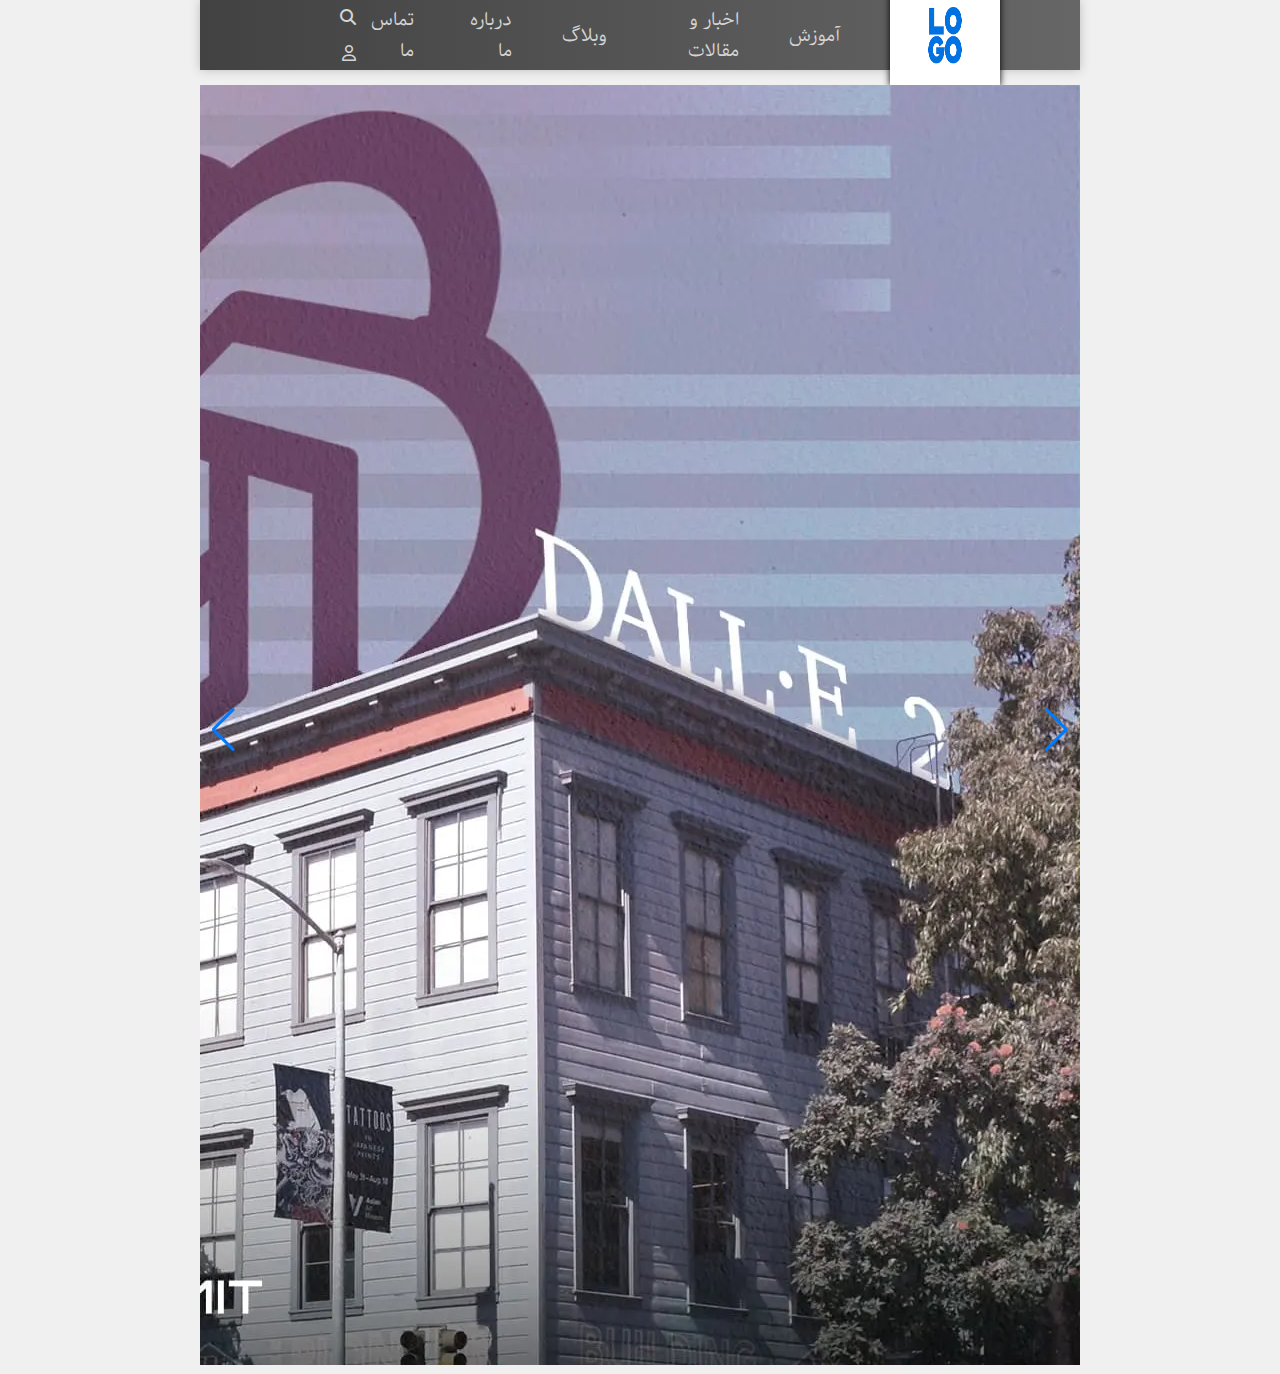
<file: project/pages/index2.html>
<!DOCTYPE html>
<html lang="fa" dir="rtl">
<head>
    <meta charset="UTF-8">
    <meta name="viewport" content="width=device-width, initial-scale=1.0">
    <title>Document</title>
    <link rel="stylesheet" href="../assets/css/swiper-bundle.min.css">
    <link rel="stylesheet" href="../assets/css/all.min.css">
    <link rel="stylesheet" href="../assets/css/style2.css">
</head>
<body>
     <div class="main">
        <!-- header start -->
        <header class="header">
            <div class="container">
                <nav class="main_nav">
                    <div class="nav_right">
                        <a href="#"><img src="../assets/images/logo.png"></a>
                            <ul>
                                <li><a href="#">آموزش</a></li>
                                <li><a href="#">اخبار و مقالات</a></li>
                                <li><a href="#">وبلاگ</a></li>
                                <li><a href="#">درباره ما</a></li>
                                <li><a href="#">تماس ما</a></li>
                            </ul>
                        </div>
                    <div class="nav_left">
                        <a href="#"><i class="fa-solid fa-magnifying-glass"></i></a>
                        <a href="#"><i class="fa-regular fa-user"></i></a>
                    </div>
                </nav>
            </div>

        </header>
        <!-- header end -->

        <!-- slider pic-->
        <div class="container">
        <section>
            <div class="swiper mySwiper">
                <div class="swiper-wrapper">
                  <div class="swiper-slide"><img src="../assets/images/openai_16-9_2.webp" alt=""></div>
                  <div class="swiper-slide"><img src="../assets/images/galaxy-s23-ultra-front-view-63ea8a8cc316fdb62df54f0b.webp" alt=""></div>
                  <div class="swiper-slide"><img src="../assets/images/bing-bard-chatgpt-643f992fbe3b5fc22acb4951.webp" alt=""></div>
                </div>
                <div class="swiper-button-next"></div>
                <div class="swiper-button-prev"></div>
                <div class="swiper-pagination"></div>
              </div>
        </section>
    </div>
</div>
    <script src="../assets/js/swiper-bundle.min.js"></script>    
</body>
</html>
</file>
<file: project/assets/css/style2.css>
*{
    padding: 0;
    box-sizing: border-box;
    margin: 0;
}
@font-face {
    font-family: gandom;
    src: url(../fonts/Gandom.ttf);
}
body{
    font-family: gandom;
    font-size: 16px;
    background-color: rgb(240, 240, 240);
}
a{
    text-decoration: none;
}
ul{
    list-style-type: none;
}
.main{

}
/* header start */ 
.header{
    width: 100%;
    margin-bottom: 15px;
}
.container{
    margin-right: 200px;
    margin-left: 200px;
}
.main_nav{
    display: flex;
    justify-content: space-between;
    align-items: center;
    background: linear-gradient(to left, #666666, #424242);
    box-shadow: 0px 0px 10px rgb(189, 189, 189);
    width: 100%;
    height: 70px;
}
.main_nav .nav_right{
    display: flex;
    justify-content: space-between;
    align-items: center;
}
.main_nav .nav_right a{
    /* text-decoration: none; */

}
.main_nav .nav_right a img{
    margin-top: 10px;
    margin-right: 80px;
    width: 110px;
    height: 100px;
    box-shadow: 0px 0px 7px rgb(0, 0, 0);
}
.main_nav .nav_right ul{
    display: flex;
    justify-content: space-between;
    align-items: center;
}
.main_nav .nav_right ul li{
    padding-right: 50px;
}
.main_nav .nav_right ul li a:hover{
    color: rgb(255, 255, 255);
    text-shadow: 4px 4px 5px black;
    opacity: 1;
    transition: all 0.3s;
}
.main_nav .nav_right ul li a{
    color: rgb(212, 212, 212);
    font-size: 1.2rem;
}
.main_nav .nav_left{
     margin-left: 50px;
}
.main_nav .nav_left a{
    padding-left: 25px;
    color: rgb(212, 212, 212);
}
.main_nav .nav_left a i{
    padding: 10px;
}
.main_nav .nav_left a i:hover{
    color: rgb(255, 255, 255);
    box-shadow: 0px 0px 5px #303030;
    background-color: #474747;
    border-radius:15px;
}
</file>
